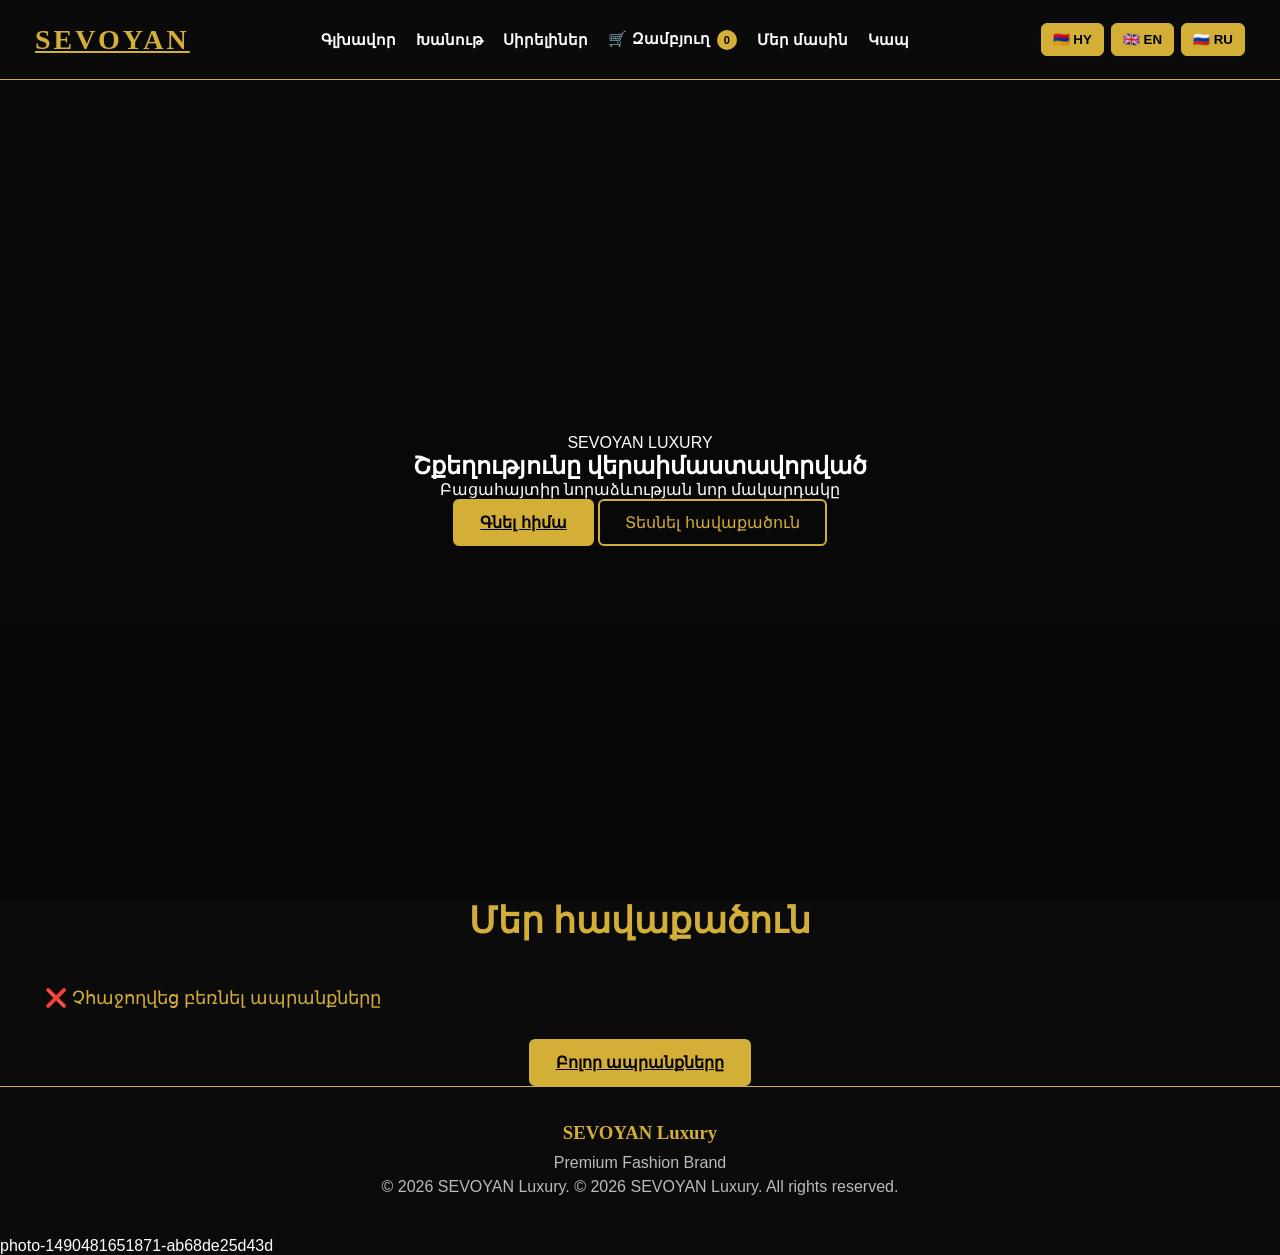
<file: index.html>
<!DOCTYPE html>
<html lang="hy">

<head>

    <meta charset="UTF-8">

    <meta
        name="viewport"
        content="width=device-width, initial-scale=1.0"
    >

    <title>SEVOYAN Luxury</title>

    <link
        rel="stylesheet"
        href="css/style.css?v=51"
    >

    <style>

        /* =================================
           HERO IMAGE FIX
        ================================= */

        .hero {

            min-height: 100vh;

            padding-top: 80px;

            display: flex;

            align-items: center;

            justify-content: center;

            text-align: center;

            background-image:
                linear-gradient(
                    rgba(0,0,0,0.25),
                    rgba(0,0,0,0.35)
                ),
                url("https://images.unsplash.com/photo-1490481651871-ab68de25d43d?w=1800&auto=format&fit=crop");

            background-size: cover;

            background-position: center;

            background-repeat: no-repeat;
        }

        .hero-content {

            position: relative;

            z-index: 2;

            padding: 20px;
        }

    </style>

</head>


<body>


<header class="header">

    <a
        href="index.html"
        class="logo"
    >
        SEVOYAN
    </a>


    <nav>

        <a
            href="index.html"
            data-i18n="home"
        >
            🏠 Գլխավոր
        </a>


        <a
            href="shop.html"
            data-i18n="shop"
        >
            🛍 Խանութ
        </a>


        <a
            href="favorites.html"
            data-i18n="favorites"
        >
            ❤️ Սիրելիներ
        </a>


        <a href="cart.html">

            🛒

            <span data-i18n="cart">
                Զամբյուղ
            </span>

            <span id="cart-count">
                0
            </span>

        </a>


        <a
            href="about.html"
            data-i18n="about"
        >
            💎 Մեր մասին
        </a>


        <a
            href="contact.html"
            data-i18n="contact"
        >
            📞 Կապ
        </a>

    </nav>


    <div class="language-switcher">

        <button
            id="lang-hy"
            type="button"
            onclick="changeLanguage('hy')"
        >
            🇦🇲 HY
        </button>


        <button
            id="lang-en"
            type="button"
            onclick="changeLanguage('en')"
        >
            🇬🇧 EN
        </button>


        <button
            id="lang-ru"
            type="button"
            onclick="changeLanguage('ru')"
        >
            🇷🇺 RU
        </button>

    </div>

</header>



<!-- =========================
     HERO
========================= -->

<section class="hero">

    <div class="hero-content">

        <p class="hero-subtitle">
            SEVOYAN LUXURY
        </p>


        <h1 data-i18n="heroTitle">
            Շքեղությունը վերաիմաստավորված
        </h1>


        <p data-i18n="heroText">
            Բացահայտիր նորաձևության նոր մակարդակը
        </p>


        <div class="hero-buttons">

            <a
                href="shop.html"
                class="btn-gold"
                data-i18n="buyNow"
            >
                Գնել հիմա
            </a>


            <a
                href="shop.html"
                class="btn-outline"
                data-i18n="viewCollection"
            >
                Տեսնել հավաքածուն
            </a>

        </div>

    </div>

</section>



<!-- =========================
     PRODUCTS
========================= -->

<section class="featured">

    <h2
        class="section-title"
        data-i18n="ourCollection"
    >
        💎 Մեր հավաքածուն
    </h2>


    <div
        class="products"
        id="products"
    >

        <p data-i18n="loading">
            Ապրանքները բեռնվում են...
        </p>

    </div>


    <div
        style="
            text-align:center;
            margin-top:30px;
        "
    >

        <a
            href="shop.html"
            class="btn-gold"
            data-i18n="allProducts"
        >
            Տեսնել բոլոր ապրանքները →
        </a>

    </div>

</section>



<!-- =========================
     FOOTER
========================= -->

<footer class="footer">

    <h3>
        SEVOYAN Luxury
    </h3>


    <p data-i18n="premiumBrand">
        Premium Fashion Brand
    </p>


    <p>

        © 2026 SEVOYAN Luxury.

        <span data-i18n="allRights">
            All rights reserved.
        </span>

    </p>

</footer>



<!-- =========================
     JAVASCRIPT
========================= -->

<script src="js/language.js?v=51"></script>

<script src="js/favorites.js?v=51"></script>

<script src="js/products.js?v=51"></script>

<script src="js/cart.js?v=51"></script>
    <script src="js/auth.js?v=60"></script>



</body>

</html>

photo-1490481651871-ab68de25d43d
</file>
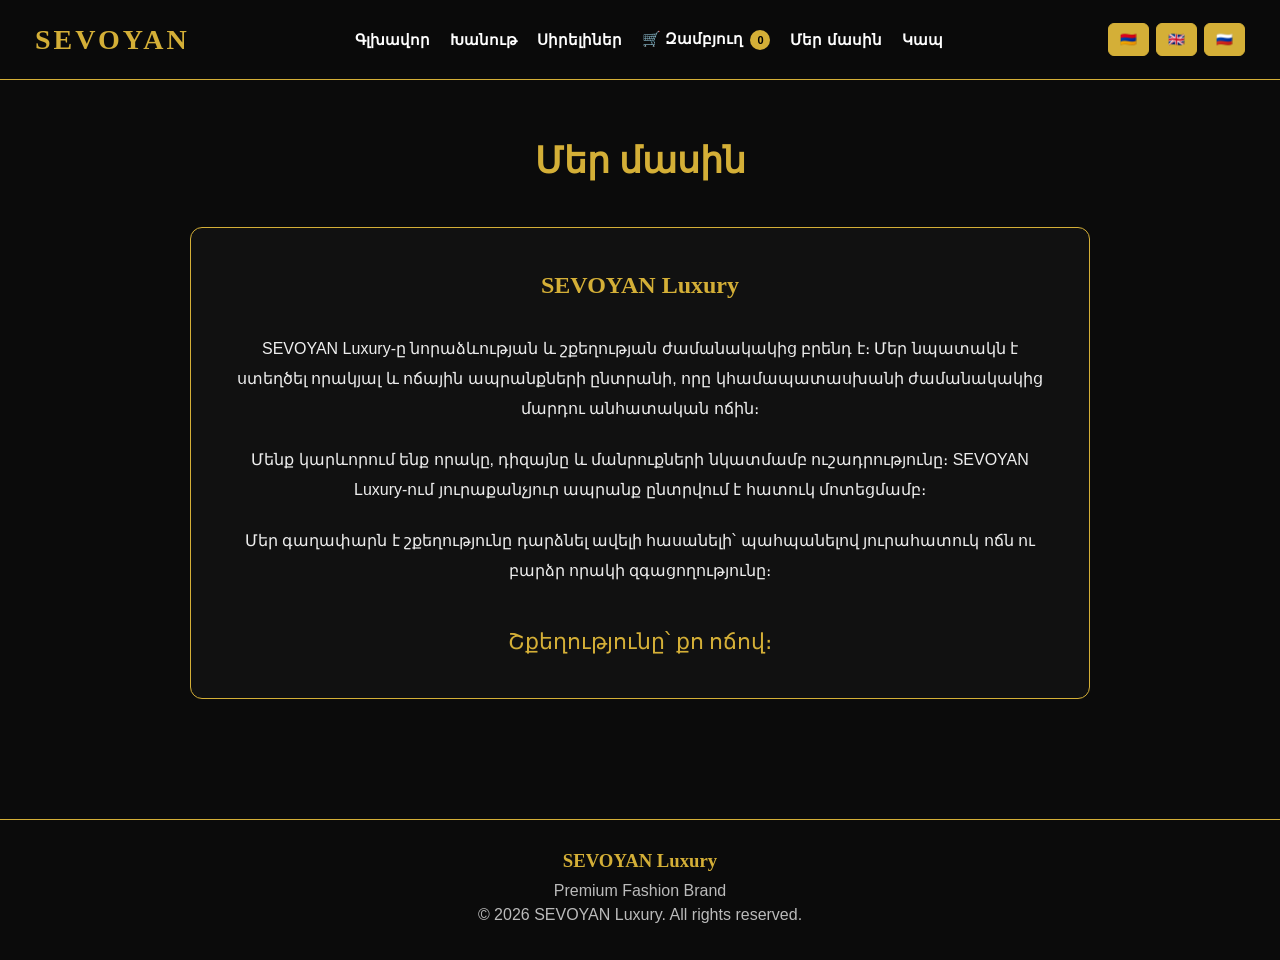
<file: about.html>
<!DOCTYPE html>
<html lang="hy">
<head>
    <meta charset="UTF-8">
    <meta name="viewport" content="width=device-width, initial-scale=1.0">

    <title>Մեր մասին | SEVOYAN Luxury</title>

    <link rel="stylesheet" href="css/style.css?v=30">
</head>

<body>

<header class="header">

    <div class="logo">SEVOYAN</div>

    <nav>
        <a href="index.html" data-i18n="home">Գլխավոր</a>
        <a href="shop.html" data-i18n="shop">Խանութ</a>
        <a href="favorites.html" data-i18n="favorites">Սիրելիներ</a>

        <a href="cart.html">
            🛒 <span data-i18n="cart">Զամբյուղ</span>
            <span id="cart-count">0</span>
        </a>

        <a href="about.html" data-i18n="about">Մեր մասին</a>
        <a href="contact.html" data-i18n="contact">Կապ</a>
    </nav>

    <div class="language-switcher">
        <button id="lang-hy" onclick="changeLanguage('hy')">🇦🇲</button>
        <button id="lang-en" onclick="changeLanguage('en')">🇬🇧</button>
        <button id="lang-ru" onclick="changeLanguage('ru')">🇷🇺</button>
    </div>

</header>


<main class="collections" style="padding-top:140px; min-height:70vh;">

    <h1 class="section-title" data-i18n="aboutTitle">
        Մեր մասին
    </h1>


    <div style="
        max-width:900px;
        margin:40px auto;
        padding:35px;
        background:#111;
        border:1px solid #D4AF37;
        border-radius:12px;
        line-height:1.9;
        color:#eee;
        text-align:center;
    ">

        <h2 style="
            color:#D4AF37;
            margin-bottom:25px;
            font-family:Cinzel, serif;
        "
        data-i18n="aboutHeading">

            SEVOYAN Luxury

        </h2>


        <p data-i18n="aboutText1">

            SEVOYAN Luxury-ը նորաձևության և շքեղության
            ժամանակակից բրենդ է։

            Մեր նպատակն է ստեղծել որակյալ և ոճային
            ապրանքների ընտրանի, որը կհամապատասխանի
            ժամանակակից մարդու անհատական ոճին։

        </p>


        <p
            data-i18n="aboutText2"
            style="margin-top:20px;"
        >

            Մենք կարևորում ենք որակը, դիզայնը և
            մանրուքների նկատմամբ ուշադրությունը։

            SEVOYAN Luxury-ում յուրաքանչյուր ապրանք
            ընտրվում է հատուկ մոտեցմամբ։

        </p>


        <p
            data-i18n="aboutText3"
            style="margin-top:20px;"
        >

            Մեր գաղափարն է շքեղությունը դարձնել
            ավելի հասանելի՝ պահպանելով յուրահատուկ
            ոճն ու բարձր որակի զգացողությունը։

        </p>


        <div style="
            margin-top:35px;
            font-size:22px;
            color:#D4AF37;
            font-family:Cinzel, serif;
        "
        data-i18n="aboutSlogan">

            Շքեղությունը՝ քո ոճով։

        </div>

    </div>

</main>


<footer style="
    text-align:center;
    padding:30px 20px;
    border-top:1px solid #D4AF37;
    background:#0b0b0b;
">

    <h3 style="color:#D4AF37;">
        SEVOYAN Luxury
    </h3>

    <p data-i18n="premiumBrand">
        Premium Fashion Brand
    </p>

    <p data-i18n="allRights">
        © 2026 SEVOYAN Luxury. All rights reserved.
    </p>

</footer>


<script src="js/language.js?v=30"></script>
<script src="js/cart.js?v=30"></script>
    <script src="js/auth.js?v=60"></script>


</body>
</html>
</file>
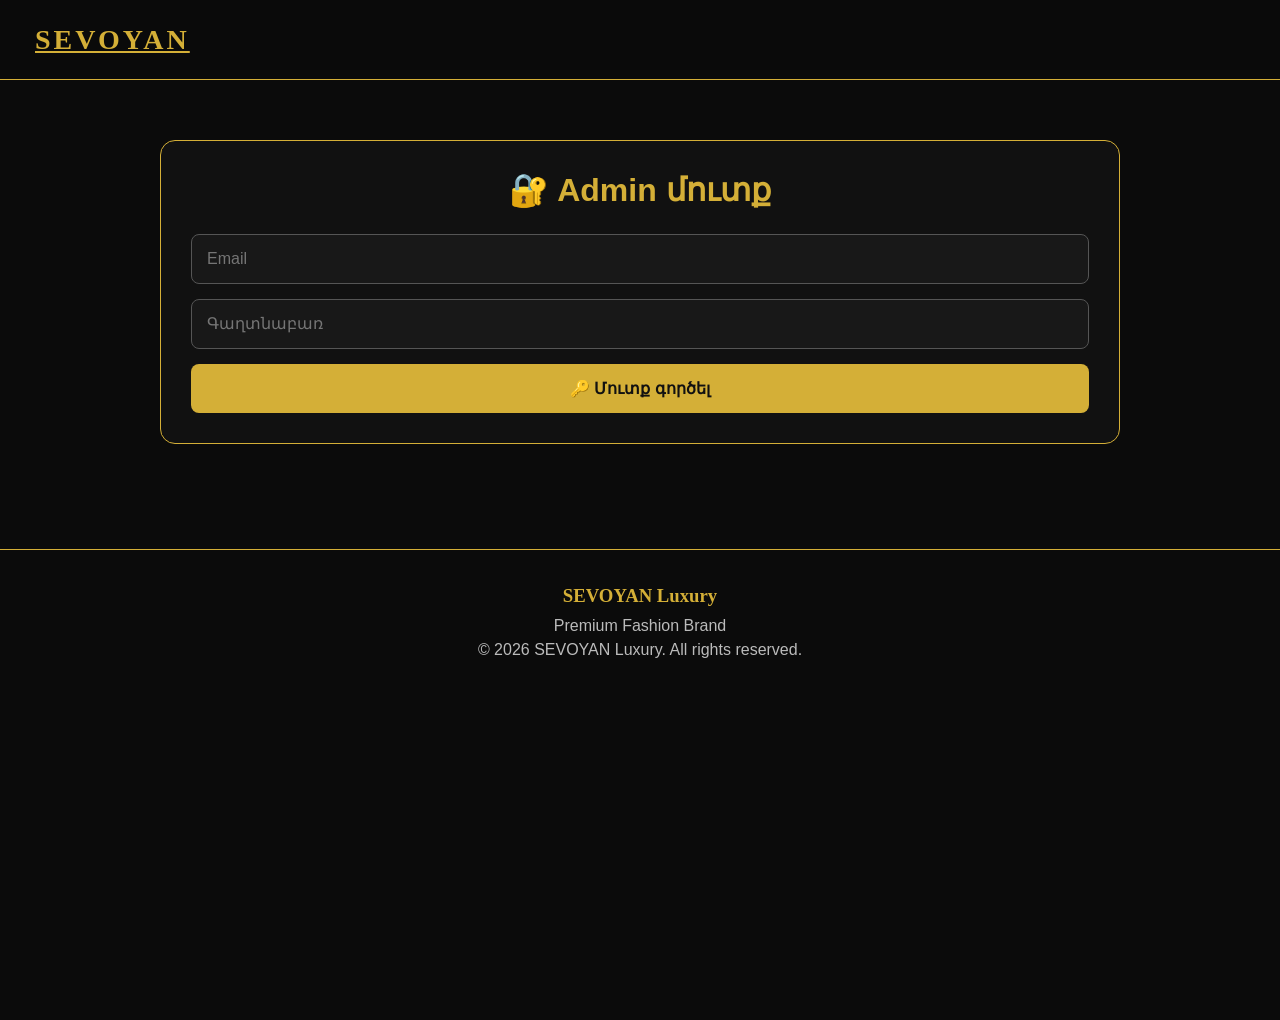
<file: admin.html>
<!DOCTYPE html>
<html lang="hy">

<head>
    <meta charset="UTF-8">

    <meta
        name="viewport"
        content="width=device-width, initial-scale=1.0"
    >

    <title>Admin | SEVOYAN Luxury</title>

    <link
        rel="stylesheet"
        href="css/style.css"
    >

    <style>

        body {
            background: #0b0b0b;
            color: white;
        }

        .admin-container {
            max-width: 1000px;
            margin: 120px auto 60px;
            padding: 20px;
        }

        .admin-box {
            background: #111;
            border: 1px solid #D4AF37;
            border-radius: 15px;
            padding: 30px;
            margin-bottom: 25px;
        }

        .admin-box h1,
        .admin-box h2 {
            text-align: center;
            color: #D4AF37;
            margin-bottom: 25px;
        }

        .admin-form {
            display: flex;
            flex-direction: column;
            gap: 15px;
        }

        .admin-form input,
        .admin-form textarea {
            width: 100%;
            box-sizing: border-box;
            padding: 15px;
            background: #181818;
            color: white;
            border: 1px solid #555;
            border-radius: 8px;
            font-size: 16px;
        }

        .admin-form textarea {
            min-height: 160px;
            resize: vertical;
        }

        .admin-btn {
            padding: 15px;
            background: #D4AF37;
            color: #111;
            border: none;
            border-radius: 8px;
            font-size: 16px;
            font-weight: bold;
            cursor: pointer;
        }

        #logout-btn {
            display: block;
            margin: 0 auto 25px;
            padding: 10px 25px;
            background: #222;
            color: #D4AF37;
            border: 1px solid #D4AF37;
            border-radius: 8px;
            cursor: pointer;
        }

        #admin-products {
            display: flex;
            flex-direction: column;
            gap: 15px;
        }

        .admin-product {
            display: flex;
            align-items: center;
            gap: 20px;
            background: #181818;
            border: 1px solid #333;
            border-radius: 12px;
            padding: 15px;
        }

        .admin-product-image {
            width: 100px;
            height: 100px;
            flex-shrink: 0;
            background: #222;
            border-radius: 8px;
            overflow: hidden;
        }

        .admin-product-image img {
            width: 100%;
            height: 100%;
            object-fit: cover;
        }

        .admin-product-info {
            flex: 1;
        }

        .admin-product-info h3 {
            margin: 0 0 8px;
            color: white;
        }

        .admin-product-info p {
            margin: 5px 0;
            color: #D4AF37;
            font-weight: bold;
        }

        .admin-product-info small {
            color: #aaa;
        }

        .admin-product-buttons {
            display: flex;
            flex-direction: column;
            gap: 8px;
        }

        .edit-product,
        .delete-product {
            padding: 10px 15px;
            border: none;
            border-radius: 7px;
            cursor: pointer;
            font-weight: bold;
        }

        .edit-product {
            background: #D4AF37;
            color: #111;
        }

        .delete-product {
            background: #8b0000;
            color: white;
        }

        .featured-check {
            display: flex;
            align-items: center;
            gap: 10px;
            padding: 12px;
            background: #181818;
            border: 1px solid #444;
            border-radius: 8px;
        }

        .featured-check input {
            width: 20px;
            height: 20px;
        }

        .featured-check span {
            color: #D4AF37;
            font-weight: bold;
        }

        @media (max-width: 700px) {

            .admin-container {
                margin-top: 90px;
                padding: 10px;
            }

            .admin-box {
                padding: 20px 15px;
            }

            .admin-product {
                flex-direction: column;
                text-align: center;
            }

            .admin-product-buttons {
                width: 100%;
            }

            .edit-product,
            .delete-product {
                width: 100%;
            }

        }

    </style>

</head>


<body>


<header class="header">

    <a
        href="index.html"
        class="logo"
    >
        SEVOYAN
    </a>

</header>


<main class="admin-container">


    <!-- LOGIN -->

    <div
        id="admin-login"
        class="admin-box"
    >

        <h1>
            🔐 Admin մուտք
        </h1>


        <form
            id="login-form"
            class="admin-form"
        >

            <input
                type="email"
                id="admin-email"
                placeholder="Email"
                required
            >


            <input
                type="password"
                id="admin-password"
                placeholder="Գաղտնաբառ"
                required
            >


            <button
                type="submit"
                class="admin-btn"
            >
                🔑 Մուտք գործել
            </button>

        </form>

    </div>



    <!-- ADMIN -->

    <div
        id="admin-panel"
        class="admin-box"
        style="display:none;"
    >

        <h1>
            ⚙️ Ապրանքների կառավարում
        </h1>


        <button
            id="logout-btn"
            type="button"
        >
            🚪 Դուրս գալ
        </button>



        <!-- ADD PRODUCT -->

        <div class="admin-box">

            <h2>
                ➕ Ավելացնել ապրանք
            </h2>


            <form
                id="product-form"
                class="admin-form"
            >


                <input
                    type="text"
                    id="product-name"
                    placeholder="🇦🇲 Ապրանքի անունը"
                    required
                >


                <input
                    type="text"
                    id="product-name-en"
                    placeholder="🇬🇧 Product name"
                    required
                >


                <input
                    type="text"
                    id="product-name-ru"
                    placeholder="🇷🇺 Название товара"
                    required
                >


                <input
                    type="number"
                    id="product-price"
                    placeholder="Գինը ֏"
                    min="1"
                    required
                >


                <textarea
                    id="product-image"
                    placeholder="Նկարների հղումները։ Յուրաքանչյուր նկարը գրիր նոր տողում։"
                    required
                ></textarea>


                <label class="featured-check">

                    <input
                        type="checkbox"
                        id="product-featured"
                    >

                    <span>
                        ⭐ Ցուցադրել գլխավոր էջում
                    </span>

                </label>


                <button
                    type="submit"
                    class="admin-btn"
                >
                    ➕ Ավելացնել ապրանք
                </button>

            </form>

        </div>



        <!-- PRODUCTS -->

        <div class="admin-box">

            <h2>
                📦 Բոլոր ապրանքները
            </h2>


            <div id="admin-products">

                Ապրանքները բեռնվում են...

            </div>

        </div>

    </div>

</main>



<footer class="footer">

    <h3>
        SEVOYAN Luxury
    </h3>

    <p>
        Premium Fashion Brand
    </p>

    <p>
        © 2026 SEVOYAN Luxury.
        All rights reserved.
    </p>

</footer>


<script src="js/admin.js?v=40"></script>

</body>

</html>
</file>
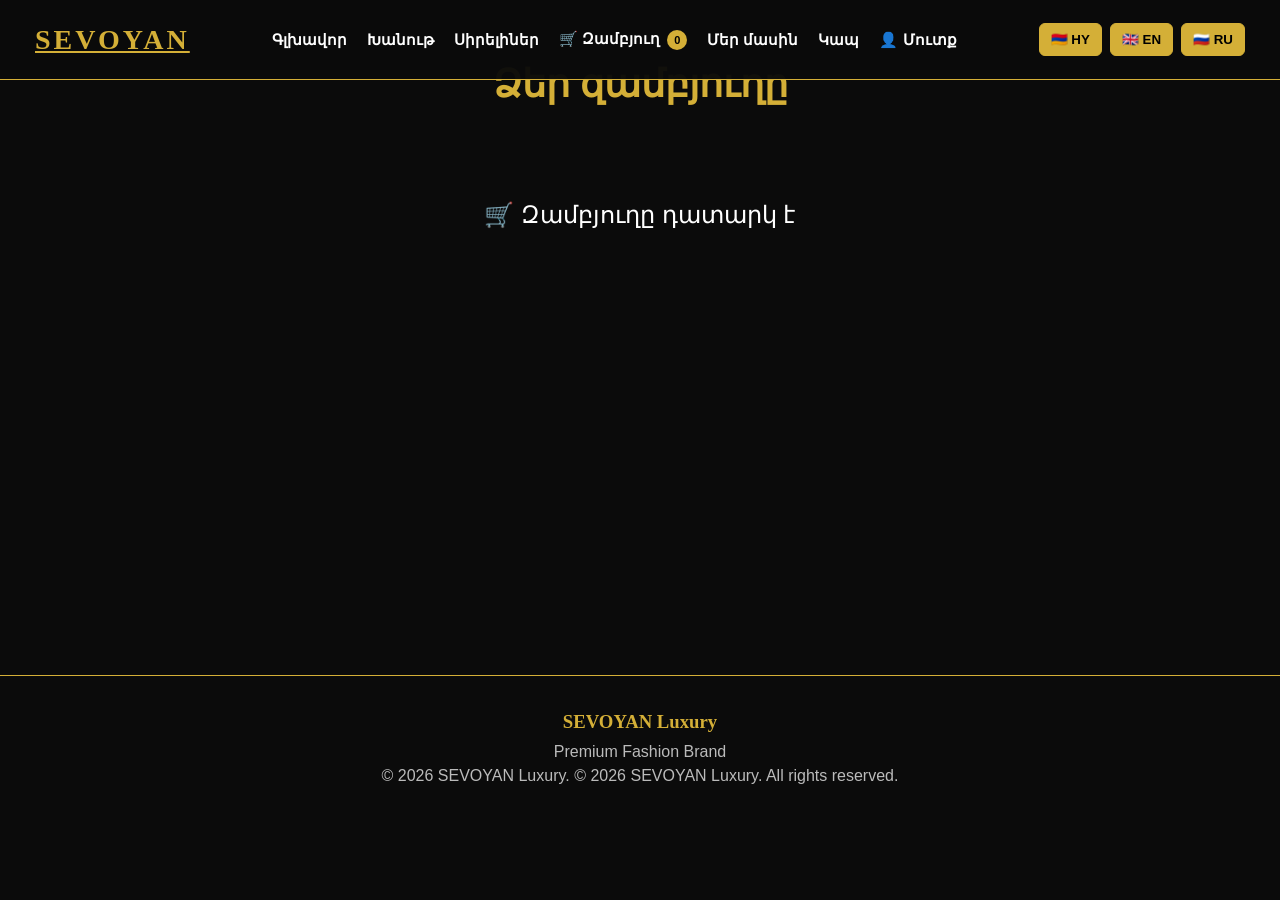
<file: cart.html>
<!DOCTYPE html>
<html lang="hy">

<head>

    <meta charset="UTF-8">

    <meta
        name="viewport"
        content="width=device-width, initial-scale=1.0"
    >

    <title>Զամբյուղ | SEVOYAN Luxury</title>

    <link
        rel="stylesheet"
        href="css/style.css"
    >

    <link
        href="https://fonts.googleapis.com/css2?family=Cinzel:wght@700&family=Poppins:wght@300;400;500;600&display=swap"
        rel="stylesheet"
    >

    <style>

        .cart-section {
            min-height: 75vh;
            padding: 60px 20px;
            max-width: 1100px;
            margin: auto;
        }

        .cart-title {
            text-align: center;
            color: #d4af37;
            font-family: Cinzel, serif;
            font-size: 38px;
            margin-bottom: 40px;
        }

        #cart-items {
            display: flex;
            flex-direction: column;
            gap: 20px;
        }

        .cart-item {
            display: flex;
            align-items: center;
            justify-content: space-between;
            gap: 20px;
            padding: 25px;
            border: 1px solid #d4af37;
            border-radius: 15px;
            background: rgba(255,255,255,0.04);
        }

        .cart-item-info h3 {
            color: white;
            margin: 0 0 10px;
            font-size: 22px;
        }

        .cart-item-info p {
            color: #d4af37;
            margin: 5px 0;
            font-size: 18px;
        }

        .remove-btn {
            border: none;
            background: #d4af37;
            color: #111;
            padding: 12px 20px;
            border-radius: 8px;
            cursor: pointer;
            font-weight: 600;
        }

        .cart-total {
            text-align: right;
            color: #d4af37;
            font-size: 25px;
            margin-top: 30px;
            font-weight: 600;
        }

        .checkout-btn {
            display: block;
            width: fit-content;
            margin: 25px 0 0 auto;
            padding: 14px 25px;
            background: #d4af37;
            color: #111;
            text-decoration: none;
            border-radius: 8px;
            font-weight: 600;
        }

        .empty-cart {
            text-align: center;
            color: white;
            font-size: 24px;
            padding: 50px;
        }

        .language-switcher {
            display: flex;
            gap: 8px;
            align-items: center;
        }

        .language-switcher button {
            cursor: pointer;
        }

        @media (max-width: 600px) {

            .cart-item {
                flex-direction: column;
                align-items: flex-start;
            }

            .remove-btn {
                width: 100%;
            }

            .cart-title {
                font-size: 28px;
            }

        }

    </style>

</head>

<body>


<header class="header">

    <a
        href="index.html"
        class="logo"
    >
        SEVOYAN
    </a>


    <nav>

        <a
            href="index.html"
            data-i18n="home"
        >
            🏠 Գլխավոր
        </a>

        <a
            href="shop.html"
            data-i18n="shop"
        >
            🛍 Խանութ
        </a>

        <a
            href="favorites.html"
            data-i18n="favorites"
        >
            ❤️ Սիրելիներ
        </a>

        <a href="cart.html">

            🛒

            <span data-i18n="cart">
                Զամբյուղ
            </span>

            <span id="cart-count">
                0
            </span>

        </a>

        <a
            href="about.html"
            data-i18n="about"
        >
            💎 Մեր մասին
        </a>

        <a
            href="contact.html"
            data-i18n="contact"
        >
            📞 Կապ
        </a>

        <a
            href="login.html"
            data-i18n="login"
        >
            👤 Մուտք
        </a>

    </nav>


    <div class="language-switcher">

        <button
            id="lang-hy"
            type="button"
            onclick="changeLanguage('hy')"
        >
            🇦🇲 HY
        </button>

        <button
            id="lang-en"
            type="button"
            onclick="changeLanguage('en')"
        >
            🇬🇧 EN
        </button>

        <button
            id="lang-ru"
            type="button"
            onclick="changeLanguage('ru')"
        >
            🇷🇺 RU
        </button>

    </div>

</header>


<section class="cart-section">

    <h2
        class="cart-title"
        data-i18n="yourCart"
    >
        🛒 Ձեր զամբյուղը
    </h2>


    <div id="cart-items"></div>

</section>


<footer class="footer">

    <h3>
        SEVOYAN Luxury
    </h3>

    <p data-i18n="premiumBrand">
        Premium Fashion Brand
    </p>

    <p>

        © 2026 SEVOYAN Luxury.

        <span data-i18n="allRights">
            All rights reserved.
        </span>

    </p>

</footer>


<script src="js/language.js?v=30"></script>

<script src="js/cart.js?v=30"></script>
    <script src="js/auth.js?v=60"></script>



</body>

</html>
</file>
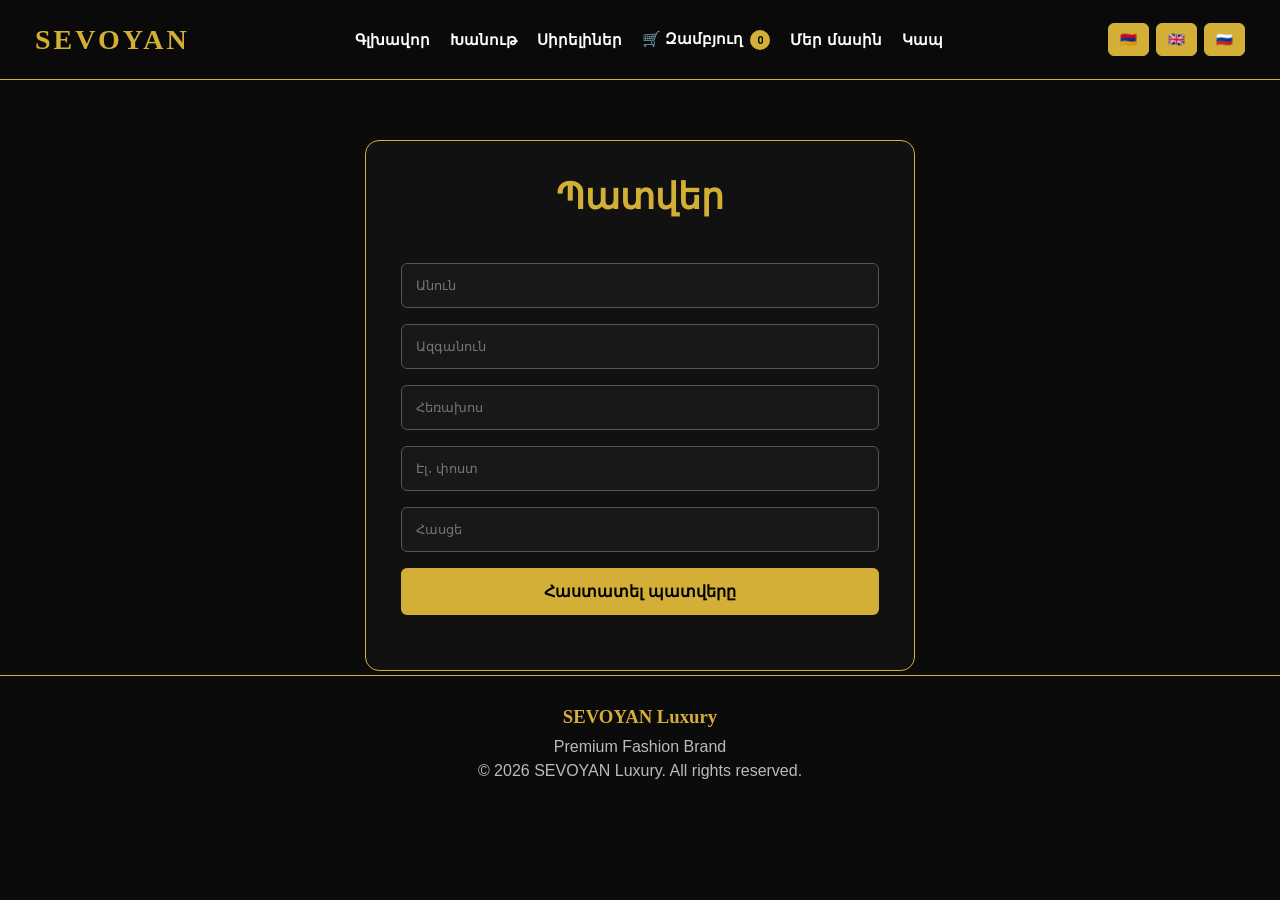
<file: checkout.html>
<!DOCTYPE html>
<html lang="hy">
<head>
    <meta charset="UTF-8">
    <meta name="viewport" content="width=device-width, initial-scale=1.0">

    <title>Պատվեր | SEVOYAN Luxury</title>

    <link rel="stylesheet" href="css/style.css?v=30">
</head>

<body>

<header class="header">

    <div class="logo">SEVOYAN</div>

    <nav>
        <a href="index.html" data-i18n="home">Գլխավոր</a>
        <a href="shop.html" data-i18n="shop">Խանութ</a>
        <a href="favorites.html" data-i18n="favorites">Սիրելիներ</a>

        <a href="cart.html">
            🛒 <span data-i18n="cart">Զամբյուղ</span>
            <span id="cart-count">0</span>
        </a>

        <a href="about.html" data-i18n="about">Մեր մասին</a>
        <a href="contact.html" data-i18n="contact">Կապ</a>
    </nav>

    <div class="language-switcher">
        <button id="lang-hy" onclick="changeLanguage('hy')">🇦🇲</button>
        <button id="lang-en" onclick="changeLanguage('en')">🇬🇧</button>
        <button id="lang-ru" onclick="changeLanguage('ru')">🇷🇺</button>
    </div>

</header>


<main style="
    padding-top:140px;
    min-height:75vh;
">

    <div class="checkout-box">

        <h1 class="section-title" data-i18n="orderTitle">
            Պատվեր
        </h1>


        <form id="checkout-form">

            <input
                type="text"
                id="first-name"
                placeholder="Անուն"
                data-i18n-placeholder="firstName"
                required
            >


            <input
                type="text"
                id="last-name"
                placeholder="Ազգանուն"
                data-i18n-placeholder="lastName"
                required
            >


            <input
                type="tel"
                id="phone"
                placeholder="Հեռախոս"
                data-i18n-placeholder="phone"
                required
            >


            <input
                type="email"
                id="email"
                placeholder="Էլ․ փոստ"
                data-i18n-placeholder="email"
            >


            <input
                type="text"
                id="address"
                placeholder="Հասցե"
                data-i18n-placeholder="address"
                required
            >


            <button
                type="submit"
                class="btn-gold"
                data-i18n="confirmOrder"
            >
                Հաստատել պատվերը
            </button>

        </form>


        <div
            id="checkout-message"
            style="
                text-align:center;
                margin-top:20px;
            "
        ></div>

    </div>

</main>


<footer style="
    text-align:center;
    padding:30px 20px;
    border-top:1px solid #D4AF37;
    background:#0b0b0b;
">

    <h3 style="color:#D4AF37;">
        SEVOYAN Luxury
    </h3>

    <p data-i18n="premiumBrand">
        Premium Fashion Brand
    </p>

    <p data-i18n="allRights">
        © 2026 SEVOYAN Luxury. All rights reserved.
    </p>

</footer>


<script src="js/language.js?v=30"></script>
<script src="js/cart.js?v=30"></script>
<script src="js/checkout.js?v=30"></script>

</body>
</html>
</file>
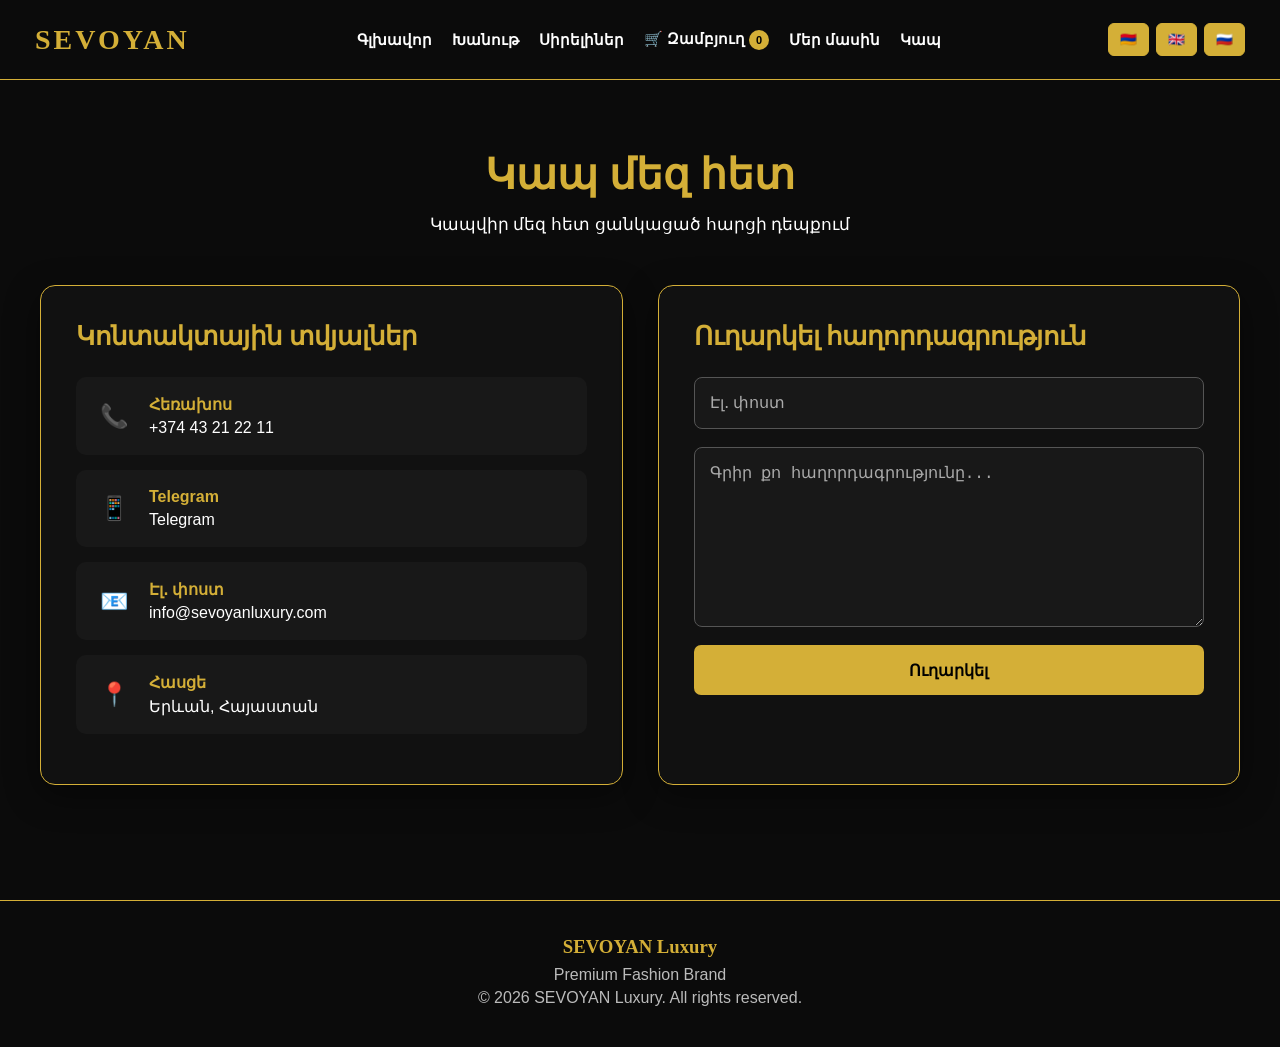
<file: contact.html>
<!DOCTYPE html>
<html lang="hy">

<head>
    <meta charset="UTF-8">
    <meta name="viewport" content="width=device-width, initial-scale=1.0">

    <title>Կապ | SEVOYAN Luxury</title>

    <style>

        * {
            box-sizing: border-box;
            margin: 0;
            padding: 0;
        }

        body {
            background: #0b0b0b;
            color: #ffffff;
            font-family: Arial, sans-serif;
            min-height: 100vh;
        }

        /* HEADER */

        .header {
            position: fixed;
            top: 0;
            left: 0;
            width: 100%;

            min-height: 80px;

            display: flex;
            align-items: center;
            justify-content: space-between;

            padding: 15px 35px;

            background: #0b0b0b;

            border-bottom: 1px solid #D4AF37;

            z-index: 9999;
        }

        .logo {
            color: #D4AF37;
            font-family: Georgia, serif;
            font-size: 28px;
            font-weight: bold;
            letter-spacing: 3px;
        }

        .header nav {
            display: flex;
            align-items: center;
            gap: 20px;
        }

        .header nav a {
            color: #ffffff;
            text-decoration: none;

            font-size: 15px;
            font-weight: bold;
        }

        .header nav a:hover {
            color: #D4AF37;
        }

        #cart-count {
            background: #D4AF37;
            color: #000;

            border-radius: 50%;

            min-width: 20px;
            height: 20px;

            display: inline-flex;
            align-items: center;
            justify-content: center;

            font-size: 11px;
            font-weight: bold;
        }

        /* LANGUAGES */

        .language-switcher {
            display: flex;
            gap: 7px;
        }

        .language-switcher button {
            border: 1px solid #D4AF37;

            background: #D4AF37;
            color: #000;

            padding: 8px 11px;

            border-radius: 6px;

            cursor: pointer;

            font-weight: bold;
        }

        /* MAIN */

        .contact-page {
            width: 100%;

            min-height: 100vh;

            padding: 150px 30px 80px;
        }

        .contact-section {
            width: 100%;
            max-width: 1200px;

            margin: 0 auto;
        }

        .contact-title {
            text-align: center;

            color: #D4AF37;

            font-family: Georgia, serif;

            font-size: 42px;

            margin-bottom: 15px;
        }

        .contact-subtitle {
            text-align: center;

            color: #ffffff;

            font-size: 17px;

            margin-bottom: 50px;
        }

        /* TWO BOXES */

        .contact-grid {
            width: 100%;

            display: grid;

            grid-template-columns: 1fr 1fr;

            gap: 35px;
        }

        .contact-box {
            width: 100%;

            padding: 35px;

            background: #111111;

            border: 1px solid #D4AF37;

            border-radius: 15px;

            box-shadow:
                0 10px 35px rgba(0,0,0,0.45);
        }

        .contact-box h2 {
            color: #D4AF37;

            font-family: Georgia, serif;

            font-size: 26px;

            margin-bottom: 25px;
        }

        /* CONTACT ITEMS */

        .contact-item {
            width: 100%;

            display: flex;

            align-items: center;

            gap: 15px;

            padding: 18px;

            margin-bottom: 15px;

            background: #181818;

            border-radius: 10px;
        }

        .contact-icon {
            width: 40px;
            min-width: 40px;

            font-size: 23px;

            text-align: center;
        }

        .contact-item strong {
            display: block;

            color: #D4AF37;

            margin-bottom: 5px;

            font-size: 16px;
        }

        .contact-item a,
        .contact-item span {
            color: #ffffff;

            text-decoration: none;

            font-size: 16px;
        }

        .contact-item a:hover {
            color: #D4AF37;
        }

        /* FORM */

        #contact-form {
            width: 100%;
        }

        #contact-form input,
        #contact-form textarea {
            display: block;

            width: 100%;

            background: #181818;

            color: #ffffff;

            border: 1px solid #555555;

            border-radius: 8px;

            outline: none;

            font-size: 16px;

            padding: 15px;

            margin-bottom: 18px;
        }

        #contact-form input {
            height: 52px;
        }

        #contact-form textarea {
            min-height: 180px;

            resize: vertical;
        }

        #contact-form input:focus,
        #contact-form textarea:focus {
            border-color: #D4AF37;
        }

        #contact-form input::placeholder,
        #contact-form textarea::placeholder {
            color: #aaaaaa;
        }

        #contact-form button {
            width: 100%;

            min-height: 50px;

            border: 2px solid #D4AF37;

            border-radius: 7px;

            background: #D4AF37;

            color: #000000;

            font-size: 16px;

            font-weight: bold;

            cursor: pointer;

            transition: 0.3s;
        }

        #contact-form button:hover {
            background: transparent;

            color: #D4AF37;
        }

        #contact-message-result {
            text-align: center;

            margin-top: 15px;

            color: #D4AF37;
        }

        /* FOOTER */

        footer {
            text-align: center;

            padding: 35px 20px;

            background: #0b0b0b;

            border-top: 1px solid #D4AF37;
        }

        footer h3 {
            color: #D4AF37;

            font-family: Georgia, serif;

            margin-bottom: 8px;
        }

        footer p {
            color: #bbbbbb;

            margin: 5px;
        }

        /* MOBILE */

        @media (max-width: 950px) {

            .header {
                flex-wrap: wrap;
            }

            .header nav {
                order: 3;

                width: 100%;

                overflow-x: auto;

                padding-top: 10px;
            }

            .contact-grid {
                grid-template-columns: 1fr;
            }

        }

        @media (max-width: 600px) {

            .header {
                padding: 12px 15px;
            }

            .logo {
                font-size: 21px;
            }

            .header nav {
                gap: 13px;
            }

            .header nav a {
                font-size: 12px;
            }

            .contact-page {
                padding: 150px 15px 60px;
            }

            .contact-title {
                font-size: 30px;
            }

            .contact-box {
                padding: 22px;
            }

        }

    </style>

</head>


<body>


<header class="header">

    <div class="logo">
        SEVOYAN
    </div>


    <nav>

        <a href="index.html" data-i18n="home">
            Գլխավոր
        </a>

        <a href="shop.html" data-i18n="shop">
            Խանութ
        </a>

        <a href="favorites.html" data-i18n="favorites">
            Սիրելիներ
        </a>

        <a href="cart.html">
            🛒
            <span data-i18n="cart">
                Զամբյուղ
            </span>

            <span id="cart-count">0</span>
        </a>

        <a href="about.html" data-i18n="about">
            Մեր մասին
        </a>

        <a href="contact.html" data-i18n="contact">
            Կապ
        </a>

    </nav>


    <div class="language-switcher">

        <button
            id="lang-hy"
            onclick="changeLanguage('hy')">
            🇦🇲
        </button>

        <button
            id="lang-en"
            onclick="changeLanguage('en')">
            🇬🇧
        </button>

        <button
            id="lang-ru"
            onclick="changeLanguage('ru')">
            🇷🇺
        </button>

    </div>

</header>


<main class="contact-page">

    <section class="contact-section">


        <h1
            class="contact-title"
            data-i18n="contactTitle">

            📞 Կապ մեզ հետ

        </h1>


        <p
            class="contact-subtitle"
            data-i18n="contactSubtitle">

            Հարցերի կամ պատվերի համար կապ հաստատիր մեզ հետ

        </p>


        <div class="contact-grid">


            <!-- LEFT -->

            <div class="contact-box">

                <h2 data-i18n="contactInfo">
                    Մեր կապերը
                </h2>


                <div class="contact-item">

                    <div class="contact-icon">
                        📞
                    </div>

                    <div>

                        <strong data-i18n="phone">
                            Հեռախոս
                        </strong>

                        <a href="tel:+37443212211">
                            +374 43 21 22 11
                        </a>

                    </div>

                </div>


                <div class="contact-item">

                    <div class="contact-icon">
                        📱
                    </div>

                    <div>

                        <strong>
                            Telegram
                        </strong>

                        <a
                            href="https://t.me/"
                            target="_blank"
                            data-i18n="telegramText">

                            Գրիր Telegram-ում

                        </a>

                    </div>

                </div>


                <div class="contact-item">

                    <div class="contact-icon">
                        📧
                    </div>

                    <div>

                        <strong data-i18n="email">
                            Էլ․ փոստ
                        </strong>

                        <a href="mailto:info@sevoyanluxury.com">
                            info@sevoyanluxury.com
                        </a>

                    </div>

                </div>


                <div class="contact-item">

                    <div class="contact-icon">
                        📍
                    </div>

                    <div>

                        <strong data-i18n="address">
                            Հասցե
                        </strong>

                        <span data-i18n="addressText">
                            Երևան, Հայաստան
                        </span>

                    </div>

                </div>

            </div>


            <!-- RIGHT -->

            <div class="contact-box">

                <h2 data-i18n="sendMessage">
                    Ուղարկել հաղորդագրություն
                </h2>


                <form id="contact-form">

                    <input
                        type="email"
                        required
                        placeholder="Էլ․ փոստ"
                        data-i18n-placeholder="email"
                    >


                    <textarea
                        required
                        placeholder="Գրիր հաղորդագրությունը..."
                        data-i18n-placeholder="messagePlaceholder"
                    ></textarea>


                    <button
                        type="submit"
                        data-i18n="send">

                        Ուղարկել

                    </button>

                </form>


                <p id="contact-message-result"></p>

            </div>


        </div>

    </section>

</main>


<footer>

    <h3>
        SEVOYAN Luxury
    </h3>

    <p data-i18n="premiumBrand">
        Premium Fashion Brand
    </p>

    <p data-i18n="allRights">
        © 2026 SEVOYAN Luxury. All rights reserved.
    </p>

</footer>


<script src="js/language.js?v=40"></script>

<script src="js/cart.js?v=40"></script>


<script>

document.addEventListener(
    "DOMContentLoaded",
    function () {

        const form =
            document.getElementById("contact-form");

        const result =
            document.getElementById(
                "contact-message-result"
            );


        form.addEventListener(
            "submit",
            function (event) {

                event.preventDefault();


                const language =
                    localStorage.getItem("language") || "hy";


                const messages = {

                    hy: "✅ Հաղորդագրությունը ուղարկվեց։",

                    en: "✅ Your message has been sent.",

                    ru: "✅ Ваше сообщение отправлено."

                };


                result.textContent =
                    messages[language] || messages.hy;


                form.reset();

            }
        );

    }
);

</script>
<script src="js/auth.js?v=60"></script>


</body>

</html>
</file>
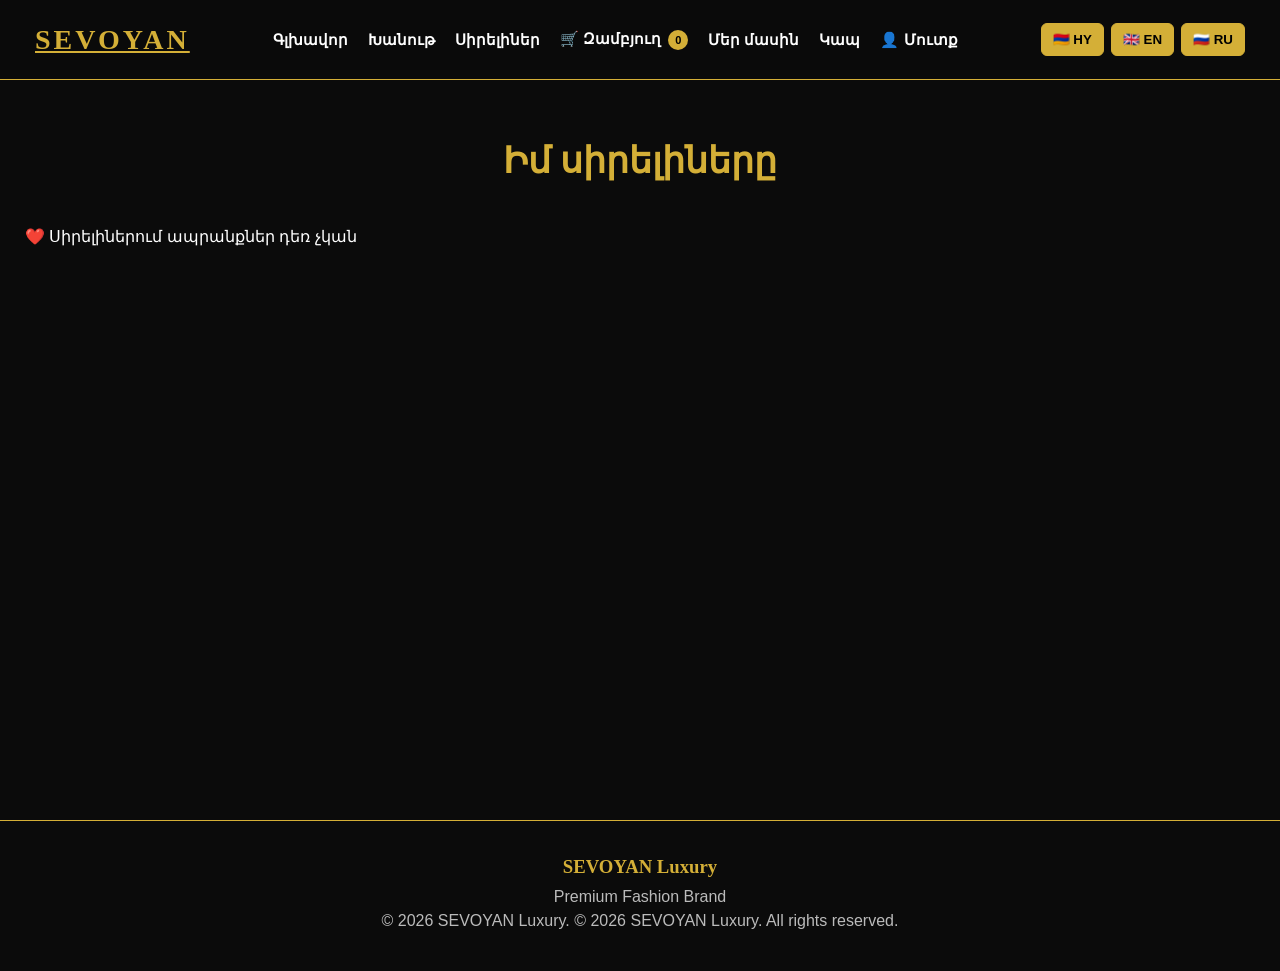
<file: favorites.html>
<!DOCTYPE html>
<html lang="hy">

<head>

    <meta charset="UTF-8">

    <meta
        name="viewport"
        content="width=device-width, initial-scale=1.0"
    >

    <title>Սիրելիներ | SEVOYAN Luxury</title>

    <link
        rel="stylesheet"
        href="css/style.css"
    >

    <link
        href="https://fonts.googleapis.com/css2?family=Cinzel:wght@700&family=Poppins:wght@300;400;500;600&display=swap"
        rel="stylesheet"
    >

</head>

<body>


<header class="header">

    <a
        href="index.html"
        class="logo"
    >
        SEVOYAN
    </a>


    <nav>

        <a href="index.html" data-i18n="home">
            🏠 Գլխավոր
        </a>

        <a href="shop.html" data-i18n="shop">
            🛍 Խանութ
        </a>

        <a href="favorites.html" data-i18n="favorites">
            ❤️ Սիրելիներ
        </a>

        <a href="cart.html">
            🛒 <span data-i18n="cart">Զամբյուղ</span>
            <span id="cart-count">0</span>
        </a>

        <a href="about.html" data-i18n="about">
            💎 Մեր մասին
        </a>

        <a href="contact.html" data-i18n="contact">
            📞 Կապ
        </a>

        <a href="login.html" data-i18n="login">
            👤 Մուտք
        </a>

    </nav>


    <div class="language-switcher">

        <button
            id="lang-hy"
            type="button"
            onclick="changeLanguage('hy')"
        >
            🇦🇲 HY
        </button>

        <button
            id="lang-en"
            type="button"
            onclick="changeLanguage('en')"
        >
            🇬🇧 EN
        </button>

        <button
            id="lang-ru"
            type="button"
            onclick="changeLanguage('ru')"
        >
            🇷🇺 RU
        </button>

    </div>

</header>


<section class="collections">

    <h2
        class="section-title"
        data-i18n="myFavorites"
    >
        ❤️ Իմ սիրելիները
    </h2>


    <div
        id="favorites"
        class="products"
    >
    </div>

</section>


<footer class="footer">

    <h3>
        SEVOYAN Luxury
    </h3>

    <p data-i18n="premiumBrand">
        Premium Fashion Brand
    </p>

    <p>
        © 2026 SEVOYAN Luxury.
        <span data-i18n="allRights">
            All rights reserved.
        </span>
    </p>

</footer>


<script src="js/language.js?v=30"></script>

<script src="js/favorites.js?v=30"></script>

<script src="js/cart.js?v=30"></script>
    <script src="js/auth.js?v=60"></script>



</body>

</html>
</file>
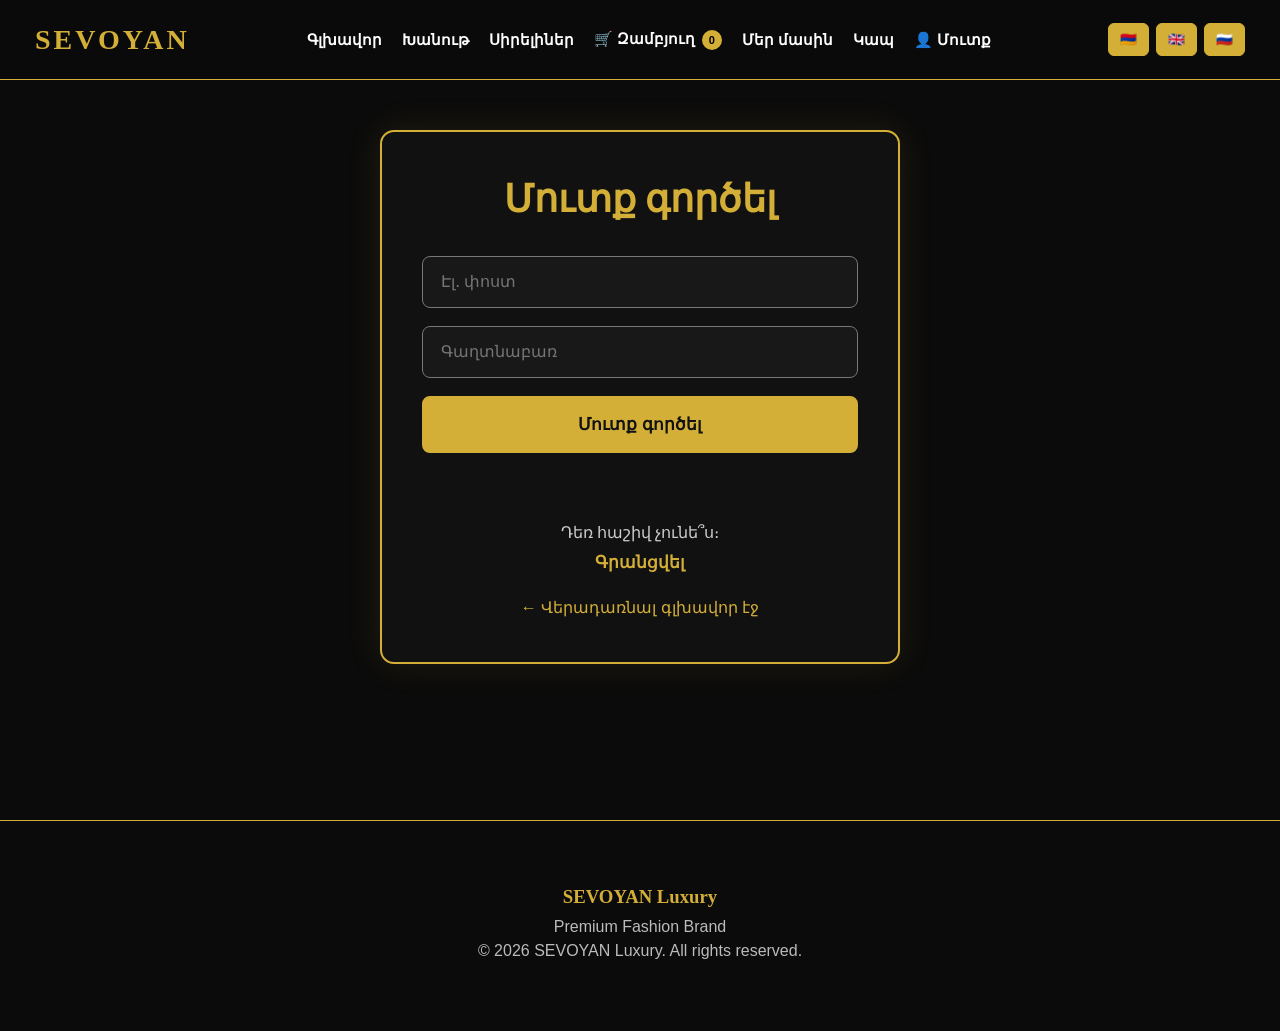
<file: login.html>
<!DOCTYPE html>
<html lang="hy">
<head>
<meta charset="UTF-8">
<meta name="viewport" content="width=device-width, initial-scale=1.0">

<title>Մուտք | SEVOYAN Luxury</title>

<link rel="stylesheet" href="css/style.css?v=80">

<style>
.login-page {
    min-height: calc(100vh - 80px);
    padding: 130px 20px 70px;
    background: #0b0b0b;
    display: flex;
    justify-content: center;
    align-items: flex-start;
}

.login-box {
    width: 100%;
    max-width: 520px;
    background: #111;
    border: 2px solid #D4AF37;
    border-radius: 14px;
    padding: 45px 40px;
    box-shadow: 0 0 35px rgba(212, 175, 55, 0.12);
}

.login-title {
    text-align: center;
    color: #D4AF37;
    font-family: Cinzel, serif;
    font-size: 38px;
    margin: 0 0 35px;
}

.login-form {
    display: flex;
    flex-direction: column;
    gap: 18px;
}

.login-form input {
    width: 100%;
    box-sizing: border-box;
    padding: 16px 18px;
    background: #181818;
    color: #fff;
    border: 1px solid #777;
    border-radius: 8px;
    font-size: 16px;
    outline: none;
}

.login-form input:focus {
    border-color: #D4AF37;
}

.login-button {
    width: 100%;
    padding: 16px;
    border: 2px solid #D4AF37;
    border-radius: 8px;
    background: #D4AF37;
    color: #111;
    font-size: 17px;
    font-weight: bold;
    cursor: pointer;
    transition: 0.25s;
}

.login-button:hover {
    background: transparent;
    color: #D4AF37;
}

.login-message {
    text-align: center;
    margin: 20px 0 10px;
    min-height: 25px;
    color: #fff;
}

.register-text {
    text-align: center;
    color: #ccc;
    margin-top: 25px;
    font-size: 16px;
}

.register-link {
    display: inline-block;
    margin-top: 10px;
    color: #D4AF37;
    font-weight: bold;
    text-decoration: none;
    font-size: 17px;
}

.register-link:hover {
    text-decoration: underline;
}

.back-home {
    display: block;
    text-align: center;
    margin-top: 25px;
    color: #D4AF37;
    text-decoration: none;
}

.back-home:hover {
    text-decoration: underline;
}

@media (max-width: 600px) {
    .login-page {
        padding: 110px 15px 50px;
    }

    .login-box {
        padding: 35px 22px;
    }

    .login-title {
        font-size: 30px;
    }
}
</style>
</head>

<body>

<header class="header">

    <div class="logo">SEVOYAN</div>

    <nav>
        <a href="index.html" data-i18n="home">Գլխավոր</a>

        <a href="shop.html" data-i18n="shop">Խանութ</a>

        <a href="favorites.html" data-i18n="favorites">
            Սիրելիներ
        </a>

        <a href="cart.html">
            🛒
            <span data-i18n="cart">Զամբյուղ</span>
            <span id="cart-count">0</span>
        </a>

        <a href="about.html" data-i18n="about">
            Մեր մասին
        </a>

        <a href="contact.html" data-i18n="contact">
            Կապ
        </a>

        <a href="login.html" data-i18n="login">
            👤 Մուտք
        </a>
    </nav>

    <div class="language-switcher">
        <button id="lang-hy" onclick="changeLanguage('hy')">🇦🇲</button>
        <button id="lang-en" onclick="changeLanguage('en')">🇬🇧</button>
        <button id="lang-ru" onclick="changeLanguage('ru')">🇷🇺</button>
    </div>

</header>


<main class="login-page">

    <div class="login-box">

        <h1 class="login-title" data-i18n="loginTitle">
            Մուտք գործել
        </h1>

        <form id="login-form" class="login-form">

            <input
                type="email"
                id="login-email"
                placeholder="Էլ․ փոստ"
                data-i18n-placeholder="email"
                required
            >

            <input
                type="password"
                id="login-password"
                placeholder="Գաղտնաբառ"
                data-i18n-placeholder="password"
                required
            >

            <button
                type="submit"
                class="login-button"
                data-i18n="loginButton"
            >
                Մուտք գործել
            </button>

        </form>

        <div
            id="login-message"
            class="login-message"
        ></div>


        <!-- ԳՐԱՆՑՈՒՄ -->

        <div class="register-text">
            <span data-i18n="noAccount">
                Դեռ հաշիվ չունե՞ս։
            </span>

            <br>

            <a
                href="register.html"
                class="register-link"
                data-i18n="register"
            >
                Գրանցվել
            </a>
        </div>


        <a
            href="index.html"
            class="back-home"
            data-i18n="backHome"
        >
            ← Վերադառնալ գլխավոր էջ
        </a>

    </div>

</main>


<footer>
    <div style="text-align:center;padding:30px 20px;">
        <h3>SEVOYAN Luxury</h3>
        <p>Premium Fashion Brand</p>
        <p>© 2026 SEVOYAN Luxury. All rights reserved.</p>
    </div>
</footer>


<script src="js/language.js?v=80"></script>

<script src="js/cart.js?v=80"></script>

<script src="js/login.js?v=80"></script>

<script src="js/auth.js?v=80"></script>

</body>
</html>
</file>
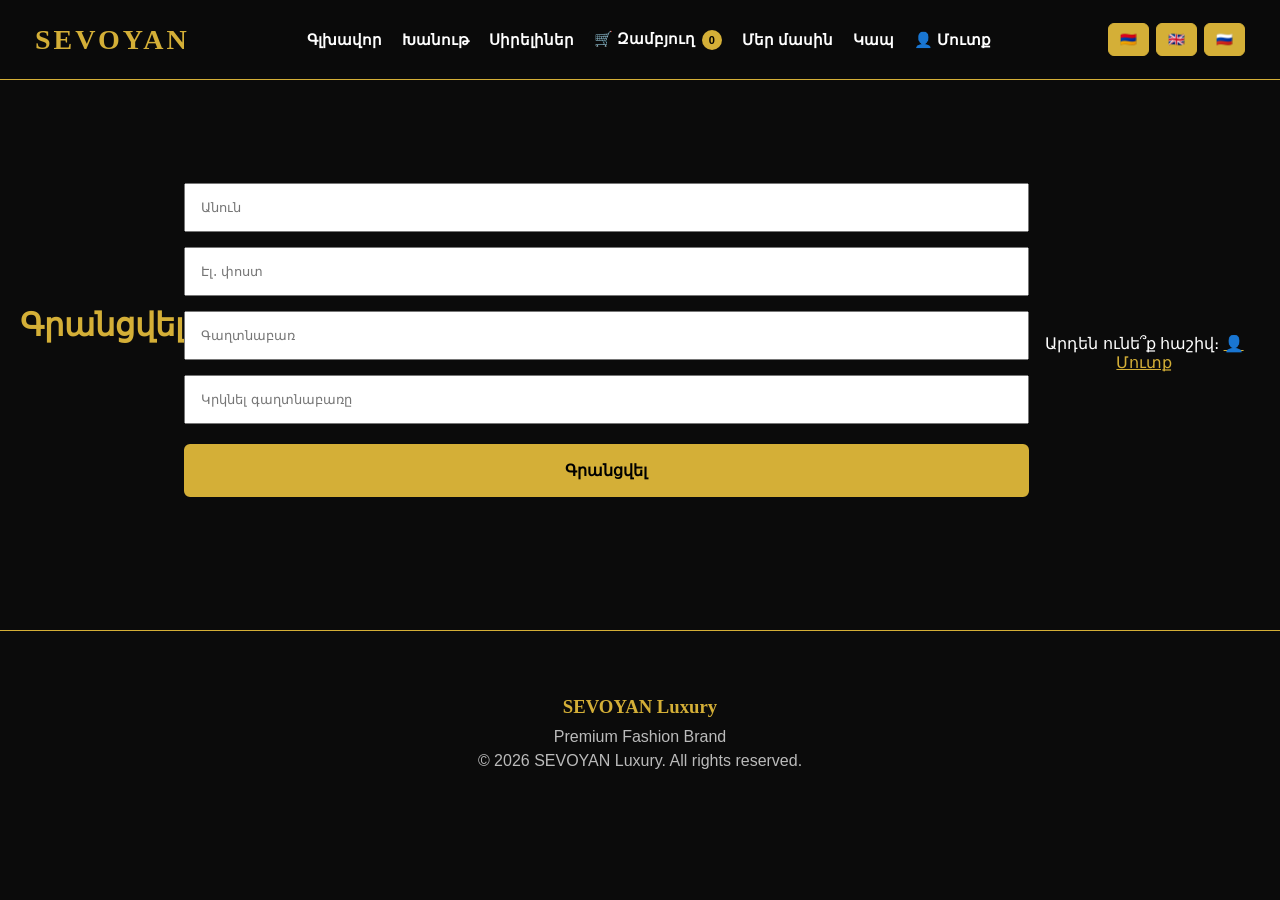
<file: register.html>
<!DOCTYPE html>
<html lang="hy">

<head>

    <meta charset="UTF-8">

    <meta
        name="viewport"
        content="width=device-width, initial-scale=1.0"
    >

    <title>Գրանցվել | SEVOYAN Luxury</title>

    <link
        rel="stylesheet"
        href="css/style.css?v=60"
    >

</head>

<body>

<header class="header">

    <div class="logo">
        SEVOYAN
    </div>

    <nav>

        <a href="index.html">Գլխավոր</a>

        <a href="shop.html">Խանութ</a>

        <a href="favorites.html">Սիրելիներ</a>

        <a href="cart.html">
            🛒 Զամբյուղ
            <span id="cart-count">0</span>
        </a>

        <a href="about.html">
            Մեր մասին
        </a>

        <a href="contact.html">
            Կապ
        </a>

        <a href="login.html">
            👤 Մուտք
        </a>

    </nav>

    <div class="language-switcher">

        <button onclick="changeLanguage('hy')">
            🇦🇲
        </button>

        <button onclick="changeLanguage('en')">
            🇬🇧
        </button>

        <button onclick="changeLanguage('ru')">
            🇷🇺
        </button>

    </div>

</header>


<main
    style="
        min-height:70vh;
        display:flex;
        justify-content:center;
        align-items:center;
        padding:120px 20px 70px;
    "


    <div
        style="
            width:100%;
            max-width:540px;
            padding:40px;
            border:2px solid #D4AF37;
            border-radius:18px;
            background:#111;
            box-sizing:border-box;
        "
    >

        <h1
            style="
                text-align:center;
                color:#D4AF37;
                margin-bottom:30px;
            "
        >
            Գրանցվել
        </h1>


        <form id="register-form">

            <input
                type="text"
                id="register-name"
                placeholder="Անուն"
                required
                style="
                    width:100%;
                    padding:15px;
                    margin-bottom:15px;
                    box-sizing:border-box;
                "
            >


            <input
                type="email"
                id="register-email"
                placeholder="Էլ․ փոստ"
                required
                style="
                    width:100%;
                    padding:15px;
                    margin-bottom:15px;
                    box-sizing:border-box;
                "
            >


            <input
                type="password"
                id="register-password"
                placeholder="Գաղտնաբառ"
                minlength="6"
                required
                style="
                    width:100%;
                    padding:15px;
                    margin-bottom:15px;
                    box-sizing:border-box;
                "
            >


            <input
                type="password"
                id="register-password-confirm"
                placeholder="Կրկնել գաղտնաբառը"
                minlength="6"
                required
                style="
                    width:100%;
                    padding:15px;
                    margin-bottom:20px;
                    box-sizing:border-box;
                "
            >


            <button
                type="submit"
                class="btn-gold"
                style="
                    width:100%;
                    padding:15px;
                    cursor:pointer;
                "
            >
                Գրանցվել
            </button>

        </form>


        <p
            id="register-message"
            style="
                text-align:center;
                margin-top:20px;
                min-height:25px;
            "
        ></p>


        <p
            style="
                text-align:center;
                margin-top:25px;
            "
        >
            Արդեն ունե՞ք հաշիվ։
            <a
                href="login.html"
                style="color:#D4AF37;"
            >
                Մուտք գործել
            </a>
        </p>

    </div>

</main>


<footer>

    <div style="text-align:center;padding:30px;">

        <h3>SEVOYAN Luxury</h3>

        <p>
            Premium Fashion Brand
        </p>

        <p>
            © 2026 SEVOYAN Luxury.
            All rights reserved.
        </p>

    </div>

</footer>


<script src="js/language.js?v=60"></script>

<script src="js/cart.js?v=60"></script>

<script src="js/register.js?v=60"></script>

<script src="js/auth.js?v=60"></script>

</body>

</html>
</file>
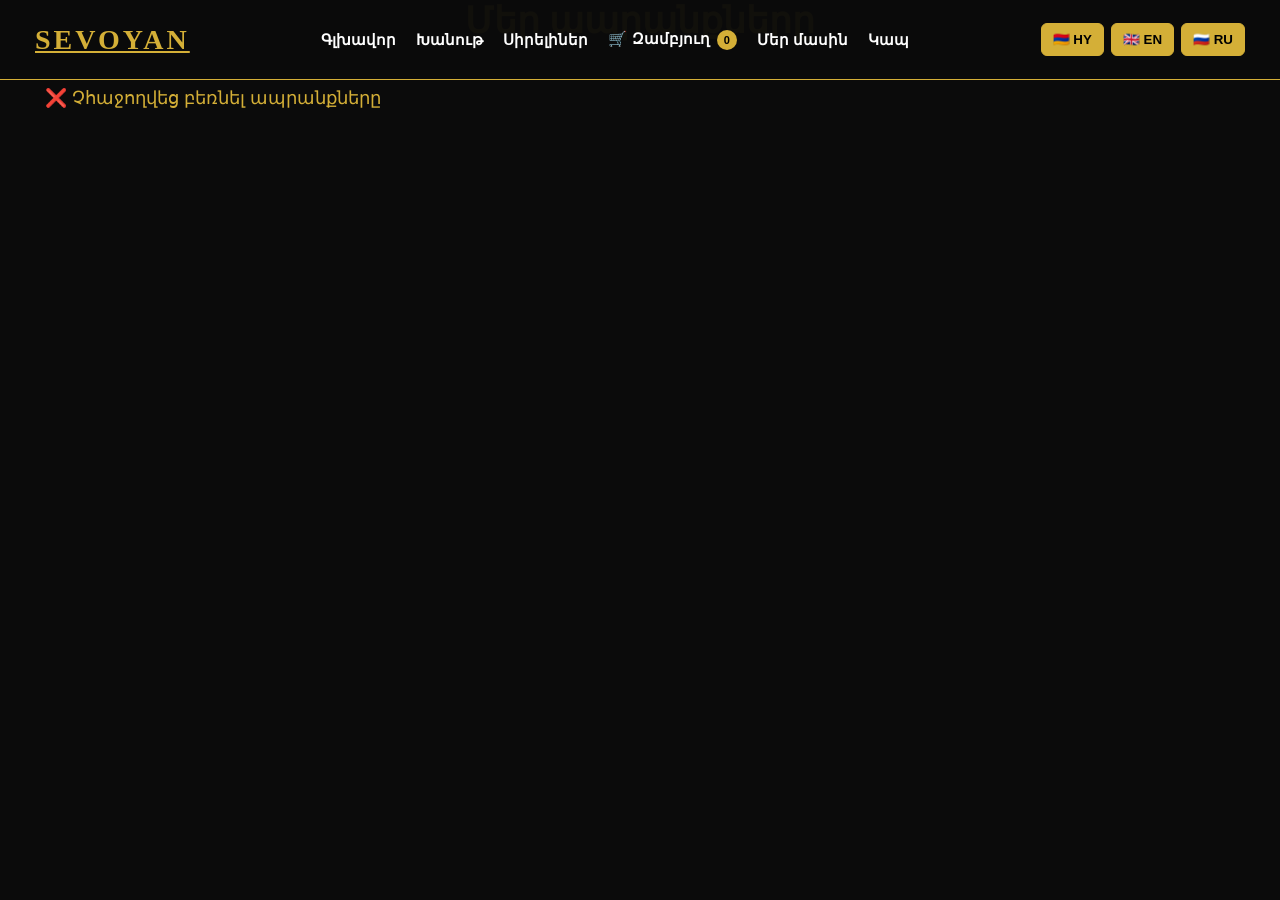
<file: shop.html>
<!DOCTYPE html>
<html lang="hy">

<head>

    <meta charset="UTF-8">

    <meta
        name="viewport"
        content="width=device-width, initial-scale=1.0"
    >

    <title>Խանութ | SEVOYAN Luxury</title>

    <link
        rel="stylesheet"
        href="css/style.css"
    >

</head>

<body>


<header class="header">

    <a
        href="index.html"
        class="logo"
    >
        SEVOYAN
    </a>


    <nav>

        <a href="index.html" data-i18n="home">
            🏠 Գլխավոր
        </a>

        <a href="shop.html" data-i18n="shop">
            🛍 Խանութ
        </a>

        <a href="favorites.html" data-i18n="favorites">
            ❤️ Սիրելիներ
        </a>

        <a href="cart.html">
            🛒 <span data-i18n="cart">Զամբյուղ</span>
            <span id="cart-count">0</span>
        </a>

        <a href="about.html" data-i18n="about">
            💎 Մեր մասին
        </a>

        <a href="contact.html" data-i18n="contact">
            📞 Կապ
        </a>

    </nav>


    <div class="language-switcher">

        <button
            id="lang-hy"
            type="button"
            onclick="changeLanguage('hy')"
        >
            🇦🇲 HY
        </button>

        <button
            id="lang-en"
            type="button"
            onclick="changeLanguage('en')"
        >
            🇬🇧 EN
        </button>

        <button
            id="lang-ru"
            type="button"
            onclick="changeLanguage('ru')"
        >
            🇷🇺 RU
        </button>

    </div>

</header>


<section class="featured">

    <h2
        class="section-title"
        data-i18n="ourProducts"
    >
        💎 Մեր ապրանքները
    </h2>


    <div
        class="products"
        id="products"
    >

        <p data-i18n="loading">
            Ապրանքները բեռնվում են...
        </p>

    </div>

</section>


<script src="js/language.js?v=40"></script>
<script src="js/products.js?v=40"></script>
<script src="js/favorites.js?v=40"></script>
<script src="js/cart.js?v=40"></script>
    <script src="js/auth.js?v=60"></script>


</body>

</html>
</file>
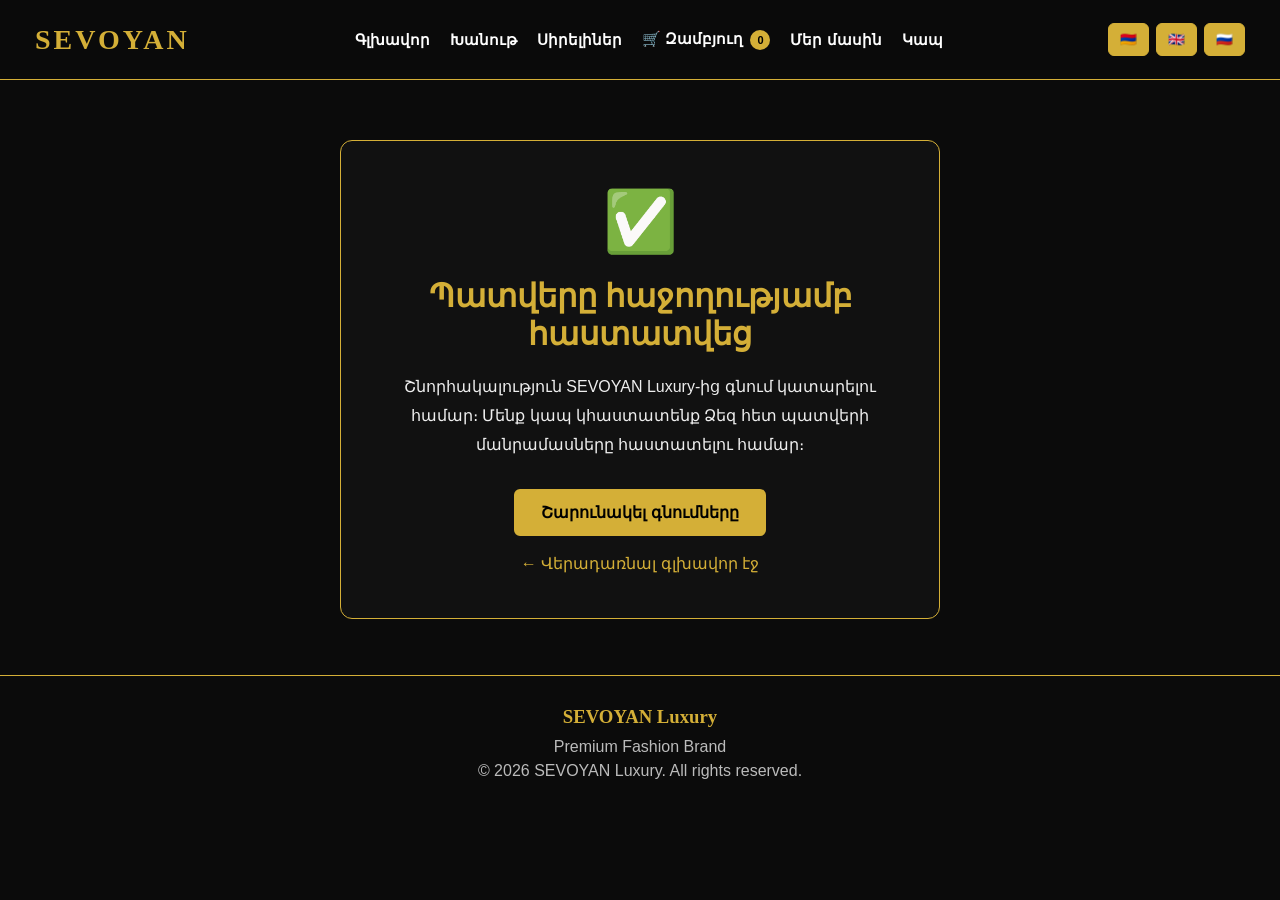
<file: success.html>
<!DOCTYPE html>
<html lang="hy">
<head>
    <meta charset="UTF-8">
    <meta name="viewport" content="width=device-width, initial-scale=1.0">

    <title>Պատվերը հաստատված է | SEVOYAN Luxury</title>

    <link rel="stylesheet" href="css/style.css?v=30">
</head>

<body>

<header class="header">

    <div class="logo">SEVOYAN</div>

    <nav>
        <a href="index.html" data-i18n="home">Գլխավոր</a>
        <a href="shop.html" data-i18n="shop">Խանութ</a>
        <a href="favorites.html" data-i18n="favorites">Սիրելիներ</a>

        <a href="cart.html">
            🛒 <span data-i18n="cart">Զամբյուղ</span>
            <span id="cart-count">0</span>
        </a>

        <a href="about.html" data-i18n="about">Մեր մասին</a>
        <a href="contact.html" data-i18n="contact">Կապ</a>
    </nav>

    <div class="language-switcher">
        <button id="lang-hy" onclick="changeLanguage('hy')">🇦🇲</button>
        <button id="lang-en" onclick="changeLanguage('en')">🇬🇧</button>
        <button id="lang-ru" onclick="changeLanguage('ru')">🇷🇺</button>
    </div>

</header>


<main style="
    min-height:75vh;
    padding-top:140px;
    display:flex;
    justify-content:center;
    align-items:flex-start;
">

    <div style="
        width:90%;
        max-width:600px;
        background:#111;
        border:1px solid #D4AF37;
        border-radius:12px;
        padding:45px 30px;
        text-align:center;
        box-sizing:border-box;
    ">

        <div style="
            font-size:60px;
            margin-bottom:20px;
        ">
            ✅
        </div>


        <h1
            style="
                color:#D4AF37;
                font-family:Cinzel, serif;
                margin-bottom:20px;
            "
            data-i18n="orderSuccessTitle"
        >
            Պատվերը հաջողությամբ հաստատվեց
        </h1>


        <p
            style="
                color:#eee;
                line-height:1.8;
                margin-bottom:30px;
            "
            data-i18n="orderSuccessText"
        >
            Շնորհակալություն SEVOYAN Luxury-ից գնում կատարելու համար։
            Մենք կապ կհաստատենք Ձեզ հետ պատվերի մանրամասները հաստատելու համար։
        </p>


        <a
            href="shop.html"
            class="btn-gold"
            style="
                display:inline-block;
                text-decoration:none;
            "
            data-i18n="continueShopping"
        >
            Շարունակել գնումները
        </a>


        <br><br>


        <a
            href="index.html"
            style="
                color:#D4AF37;
                text-decoration:none;
            "
            data-i18n="backHome"
        >
            Վերադառնալ գլխավոր էջ
        </a>

    </div>

</main>


<footer style="
    text-align:center;
    padding:30px 20px;
    border-top:1px solid #D4AF37;
    background:#0b0b0b;
">

    <h3 style="color:#D4AF37;">
        SEVOYAN Luxury
    </h3>

    <p data-i18n="premiumBrand">
        Premium Fashion Brand
    </p>

    <p data-i18n="allRights">
        © 2026 SEVOYAN Luxury. All rights reserved.
    </p>

</footer>


<script src="js/language.js?v=30"></script>
<script src="js/cart.js?v=30"></script>

</body>
</html>
</file>
<file: css/style.css>
* {
    box-sizing: border-box;
    margin: 0;
    padding: 0;
}

html {
    scroll-behavior: smooth;
}

body {
    background: #0b0b0b;
    color: #fff;
    font-family: Arial, sans-serif;
    min-height: 100vh;
}

a {
    color: inherit;
}

button,
input,
textarea {
    font-family: inherit;
}

/* HEADER */

.header {
    position: fixed;
    top: 0;
    left: 0;
    width: 100%;
    min-height: 80px;

    display: flex;
    align-items: center;
    justify-content: space-between;

    padding: 15px 35px;

    background: rgba(11, 11, 11, 0.97);
    border-bottom: 1px solid #D4AF37;

    z-index: 1000;
}

.logo {
    color: #D4AF37;
    font-family: Georgia, serif;
    font-size: 28px;
    font-weight: bold;
    letter-spacing: 3px;
}

.header nav {
    display: flex;
    align-items: center;
    gap: 20px;
}

.header nav a {
    color: #fff;
    text-decoration: none;
    font-size: 15px;
    font-weight: 600;
    transition: 0.3s;
}

.header nav a:hover {
    color: #D4AF37;
}

#cart-count {
    display: inline-flex;
    min-width: 20px;
    height: 20px;
    padding: 0 5px;

    align-items: center;
    justify-content: center;

    margin-left: 3px;

    border-radius: 50%;

    background: #D4AF37;
    color: #000;

    font-size: 11px;
    font-weight: bold;
}

/* LANGUAGE */

.language-switcher {
    display: flex;
    gap: 7px;
    align-items: center;
}

.language-switcher button {
    border: 1px solid #D4AF37;
    background: #D4AF37;
    color: #000;

    padding: 8px 11px;
    border-radius: 6px;

    cursor: pointer;
    font-weight: bold;

    transition: 0.3s;
}

.language-switcher button:hover {
    background: #fff;
}

/* GENERAL */

.collections {
    min-height: calc(100vh - 80px);
    padding: 140px 25px 80px;
}

.section-title {
    text-align: center;
    color: #D4AF37;
    font-family: Georgia, serif;
    font-size: 36px;
    margin-bottom: 45px;
}

/* PRODUCTS */

#products {
    width: 100%;
    max-width: 1250px;
    margin: 0 auto;

    display: grid;
    grid-template-columns: repeat(3, minmax(0, 1fr));
    gap: 30px;
}

.product-card {
    position: relative;
    overflow: hidden;

    background: #111;
    border: 1px solid #D4AF37;
    border-radius: 14px;

    transition: 0.3s;
}

.product-card:hover {
    transform: translateY(-7px);
    box-shadow: 0 12px 30px rgba(212, 175, 55, 0.18);
}

/* PRODUCT IMAGE */

.product-image {
    position: relative;

    width: 100%;
    height: 390px;

    overflow: hidden;
    background: #181818;
}

.product-image img {
    width: 100%;
    height: 100%;

    object-fit: cover;
    display: block;

    transition: transform 0.5s;
}

.product-card:hover .product-image img {
    transform: scale(1.04);
}

/* GALLERY */

.gallery-arrow {
    position: absolute;
    top: 50%;
    transform: translateY(-50%);

    width: 38px;
    height: 38px;

    border: 1px solid #D4AF37;
    border-radius: 50%;

    background: rgba(0, 0, 0, 0.65);
    color: #D4AF37;

    font-size: 28px;
    line-height: 30px;

    cursor: pointer;
    z-index: 5;
}

.gallery-arrow:hover {
    background: #D4AF37;
    color: #000;
}

.gallery-left {
    left: 12px;
}

.gallery-right {
    right: 12px;
}

.gallery-counter {
    position: absolute;

    left: 50%;
    bottom: 10px;

    transform: translateX(-50%);

    padding: 4px 9px;

    background: rgba(0, 0, 0, 0.7);
    color: #fff;

    border-radius: 5px;
    font-size: 13px;
}

/* PRODUCT INFO */

.product-info {
    padding: 22px;
    text-align: center;
}

.product-info h3 {
    color: #fff;

    font-family: Georgia, serif;
    font-size: 22px;

    margin-bottom: 12px;
}

.product-info p {
    color: #D4AF37;

    font-size: 20px;
    font-weight: bold;

    margin-bottom: 18px;
}

/* ADD TO CART */

.add-cart {
    display: inline-flex;

    align-items: center;
    justify-content: center;

    min-height: 44px;

    padding: 11px 22px;

    border: 2px solid #D4AF37;
    border-radius: 6px;

    background: #D4AF37;
    color: #000;

    font-size: 15px;
    font-weight: bold;

    cursor: pointer;

    transition: 0.3s;
}

.add-cart:hover {
    background: transparent;
    color: #D4AF37;
    transform: translateY(-2px);
}

/* BUTTONS */

.btn-gold {
    display: inline-flex;

    align-items: center;
    justify-content: center;

    min-height: 46px;

    padding: 12px 25px;

    border: 2px solid #D4AF37;
    border-radius: 6px;

    background: #D4AF37;
    color: #000;

    font-size: 16px;
    font-weight: bold;

    cursor: pointer;

    transition: 0.3s;
}

.btn-gold:hover {
    background: transparent;
    color: #D4AF37;
}

.btn-outline {
    display: inline-flex;

    align-items: center;
    justify-content: center;

    padding: 12px 25px;

    border: 2px solid #D4AF37;
    border-radius: 6px;

    background: transparent;
    color: #D4AF37;

    text-decoration: none;

    cursor: pointer;
    transition: 0.3s;
}

.btn-outline:hover {
    background: #D4AF37;
    color: #000;
}

/* CONTACT */

.contact-page {
    padding-top: 140px;
}

.contact-section {
    width: 100%;
    max-width: 1200px;
    margin: 0 auto;
}

.contact-subtitle {
    text-align: center;
    color: #eee;

    font-size: 17px;

    margin-top: -25px;
    margin-bottom: 45px;
}

.contact-grid {
    width: 100%;

    display: grid;
    grid-template-columns: repeat(2, minmax(0, 1fr));

    gap: 35px;
}

.contact-box {
    width: 100%;

    padding: 32px;

    background: linear-gradient(145deg, #151515, #101010);

    border: 1px solid #D4AF37;
    border-radius: 14px;

    box-shadow: 0 10px 35px rgba(0, 0, 0, 0.35);
}

.contact-box h2 {
    color: #D4AF37;

    font-family: Georgia, serif;
    font-size: 26px;

    margin-bottom: 25px;
}

.contact-item {
    display: flex;
    align-items: center;

    gap: 18px;

    padding: 18px;
    margin-bottom: 15px;

    background: #181818;

    border-radius: 10px;
}

.contact-icon {
    width: 42px;
    height: 42px;

    flex-shrink: 0;

    display: flex;
    align-items: center;
    justify-content: center;

    font-size: 22px;
}

.contact-item strong {
    display: block;

    color: #D4AF37;

    margin-bottom: 5px;
    font-size: 16px;
}

.contact-item a,
.contact-item span {
    display: block;

    color: #fff;

    text-decoration: none;
    font-size: 16px;
}

.contact-item a:hover {
    color: #D4AF37;
}

/* CONTACT FORM */

#contact-form {
    width: 100%;
}

#contact-form input,
#contact-form textarea {
    display: block;

    width: 100%;

    border: 1px solid #555;
    border-radius: 8px;

    background: #181818;
    color: #fff;

    outline: none;

    font-size: 16px;

    padding: 15px;
    margin-bottom: 18px;
}

#contact-form input {
    height: 52px;
}

#contact-form textarea {
    min-height: 170px;
    resize: vertical;
}

#contact-form input:focus,
#contact-form textarea:focus {
    border-color: #D4AF37;
}

#contact-form input::placeholder,
#contact-form textarea::placeholder {
    color: #aaa;
}

#contact-form .btn-gold {
    width: 100%;
}

/* CART */

.cart-container {
    width: 90%;
    max-width: 1000px;

    margin: 120px auto 60px;
}

.cart-item {
    display: flex;

    align-items: center;
    justify-content: space-between;

    gap: 20px;

    padding: 20px;
    margin-bottom: 15px;

    background: #111;

    border: 1px solid #333;
    border-radius: 10px;
}

.cart-item img {
    width: 90px;
    height: 90px;

    object-fit: cover;
    border-radius: 8px;
}

.cart-item h3 {
    color: #fff;
}

.cart-item p {
    color: #D4AF37;
}

.cart-total {
    text-align: right;

    color: #D4AF37;

    font-size: 24px;
    font-weight: bold;

    margin-top: 25px;
}

/* CHECKOUT */

.checkout-box {
    width: 90%;
    max-width: 550px;

    margin: 0 auto;

    padding: 35px;

    background: #111;

    border: 1px solid #D4AF37;
    border-radius: 14px;
}

.checkout-box input,
.checkout-box textarea,
.checkout-box select {
    width: 100%;

    padding: 14px;
    margin-bottom: 16px;

    background: #181818;
    color: #fff;

    border: 1px solid #555;
    border-radius: 6px;

    outline: none;
}

.checkout-box input:focus,
.checkout-box textarea:focus {
    border-color: #D4AF37;
}

.checkout-box .btn-gold {
    width: 100%;
}

/* FOOTER */

footer {
    text-align: center;

    padding: 35px 20px;

    background: #0b0b0b;

    border-top: 1px solid #D4AF37;
}

footer h3 {
    color: #D4AF37;

    font-family: Georgia, serif;

    margin-bottom: 10px;
}

footer p {
    color: #bbb;
    margin: 6px 0;
}

/* HERO */

.hero {
    min-height: 100vh;

    padding-top: 80px;

    display: flex;
    align-items: center;
    justify-content: center;

    text-align: center;

    background: linear-gradient(
        rgba(0,0,0,0.55),
        rgba(0,0,0,0.😎
    );
}

.hero h1 {
    color: #D4AF37;

    font-family: Georgia, serif;

    font-size: 55px;

    margin-bottom: 20px;
}

.hero p {
    color: #fff;

    font-size: 20px;

    margin-bottom: 30px;
}

/* MOBILE */

@media (max-width: 900px) {

    .header {
        height: auto;
        min-height: 80px;

        flex-wrap: wrap;

        gap: 10px;

        padding: 15px;
    }

    .header nav {
        order: 3;

        width: 100%;

        overflow-x: auto;

        justify-content: flex-start;

        padding-bottom: 5px;
    }

    .header nav a {
        white-space: nowrap;
        font-size: 13px;
    }

    #products {
        grid-template-columns: repeat(2, minmax(0, 1fr));
        gap: 20px;
    }

    .contact-grid {
        grid-template-columns: 1fr;
    }

    .product-image {
        height: 330px;
    }
}

@media (max-width: 600px) {

    .logo {
        font-size: 22px;
    }

    .language-switcher button {
        padding: 6px 8px;
    }

    .collections {
        padding-left: 15px;
        padding-right: 15px;
    }

    .section-title {
        font-size: 28px;
    }

    #products {
        grid-template-columns: 1fr;
    }

    .product-image {
        height: 400px;
    }

    .contact-box {
        padding: 20px;
    }

    .contact-box h2 {
        font-size: 22px;
    }

    .hero h1 {
        font-size: 38px;
    }

    .hero p {
        font-size: 17px;
    }
}
</file>
